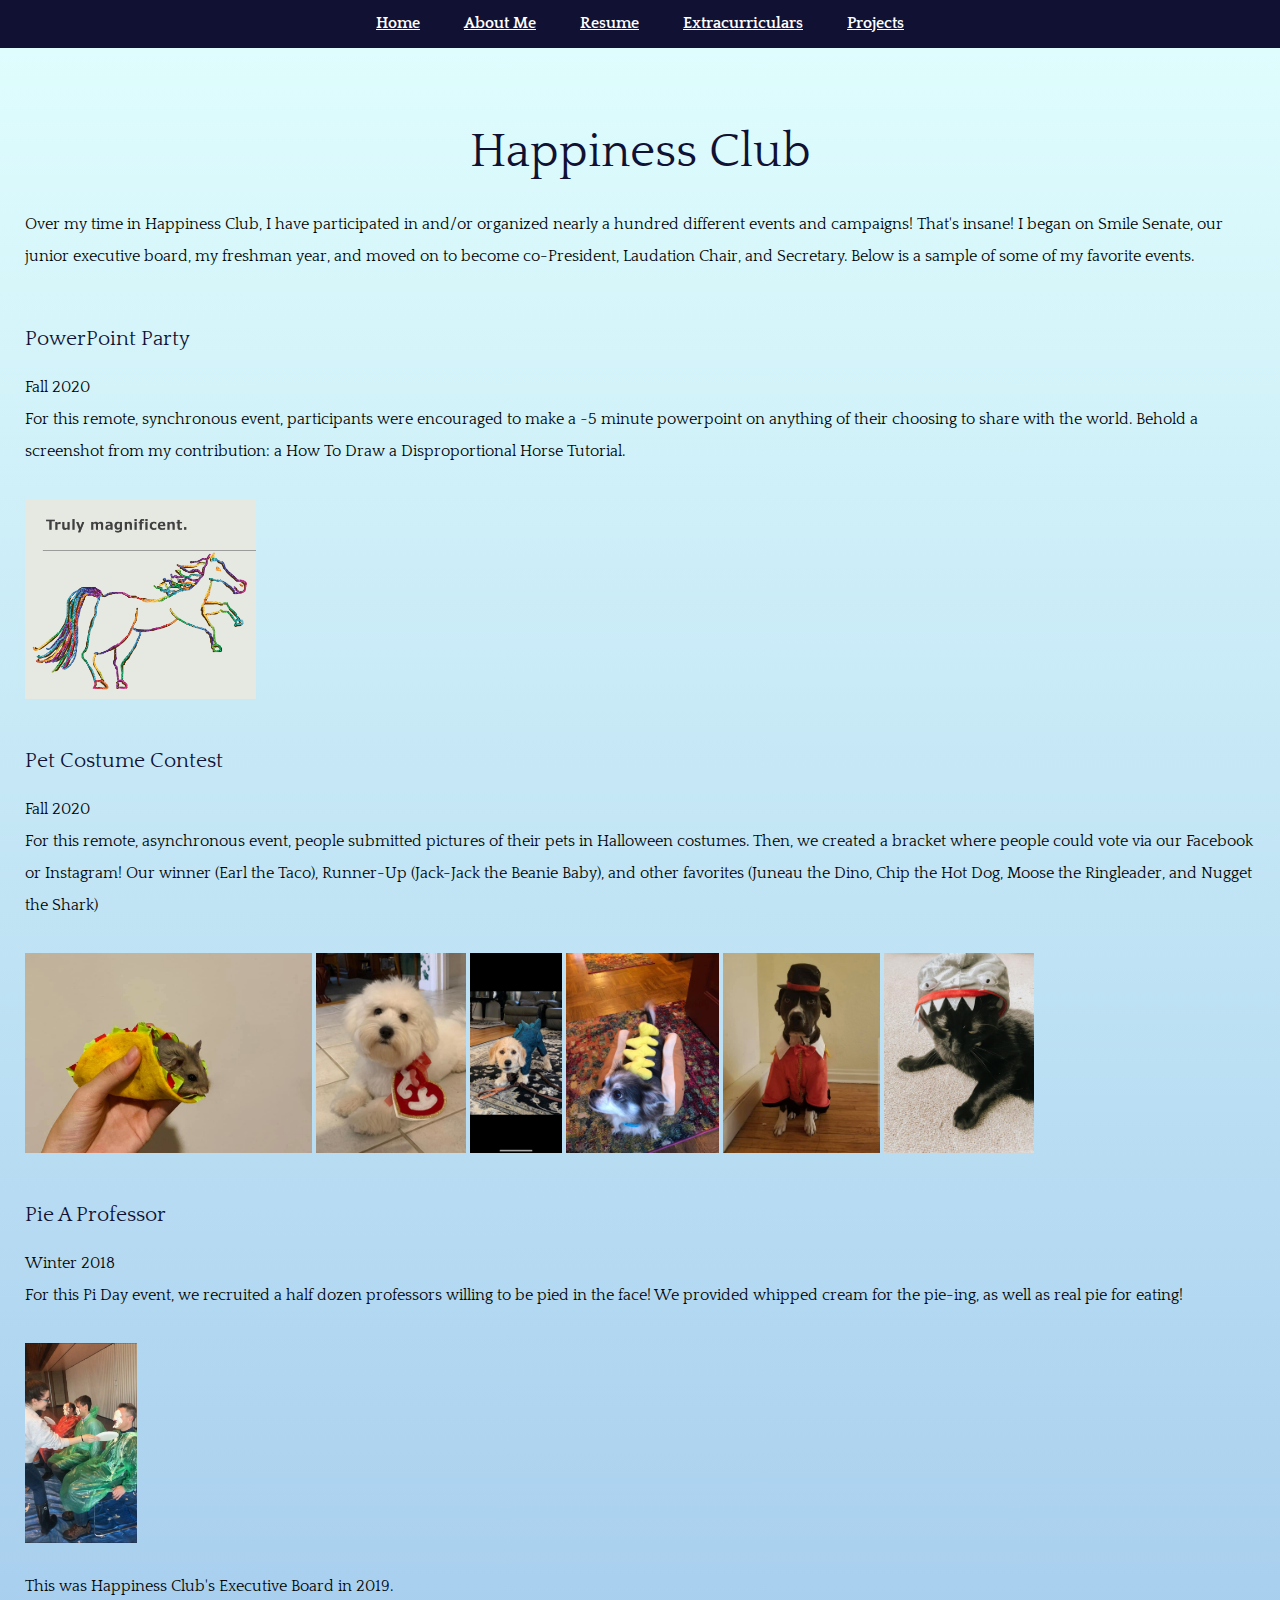
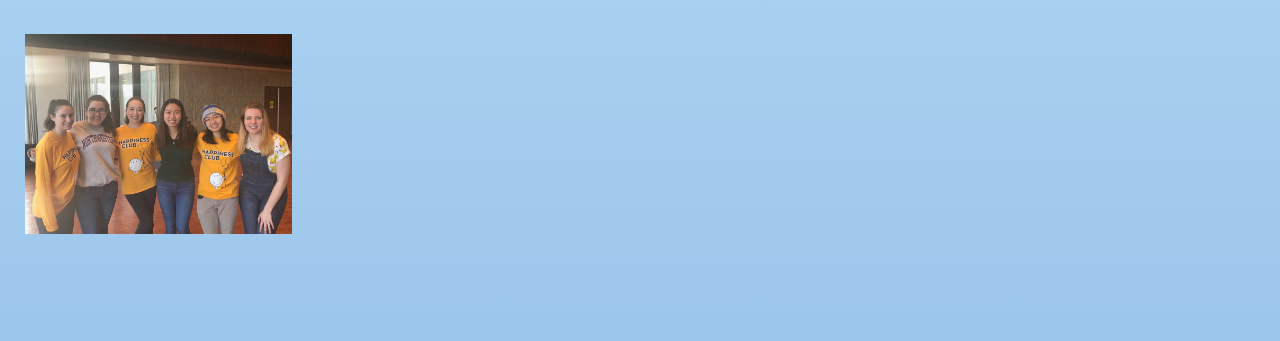
<file: pages/Happiness.html>
<!DOCTYPE html>
<html>
  <link href="https://fonts.googleapis.com/css?family=Bellefair|Cormorant+Garamond|Della+Respira|El+Messiri|Esteban|Fredericka+the+Great|Gabriela|Jacques+Francois|Junge|Marcellus|Mystery+Quest|Quattrocento|Rancho" rel="stylesheet">
  <link rel="stylesheet" href="https://cdnjs.cloudflare.com/ajax/libs/font-awesome/4.7.0/css/font-awesome.min.css">
  <link href="../PersonalWebsiteCSS.css" media = "screen" rel = "stylesheet" type = "text/css"/>

    
    <!--- basic page needs
      ================================================== -->
      <title>Lexi</title>
      <meta name="description" content="">
      <meta name="author" content="Lexi J. Ryan">

    <!-- favicon -->
      <link rel="icon" href="../images/favicon.ico" type="image/x-icon">
      <link rel="shortcut icon" href="../images/favicon.ico" type="image/x-icon">
      <link rel="icon" href="../images/favicon.png" type="image/png"/>
      <link rel="shortcut icon" type="image/png" href="../images/favicon.png"/>

    </head>

    <body>
      <div class = "main-nav">
        <ul>
          <li><a href="../index.html">Home</a></li>
          <li><a href="../index.html#aboutMe">About Me</a></li>
          <li><a href="../index.html#resume">Resume</a></li>
          <li><a href="../index.html#extracurriculars">Extracurriculars</a></li>
          <li><a href="./projects.html">Projects</a></li>
        </ul>
      </div>



      <section id='resume' class="s-resume">
        <div class="overlay"></div>
        <div class="shadow-overlay"></div>
        <div class="row section-header">
          <h2>Happiness Club</h2>
        </div> 

        <div>
          <p>Over my time in Happiness Club, I have participated in and/or organized nearly a hundred different events and campaigns! That's insane! I began on Smile Senate, our junior executive board, my freshman year, and moved on to become co-President, Laudation Chair, and Secretary. Below is a sample of some of my favorite events.</p>

          <h6>PowerPoint Party</h6>
          <p>Fall 2020<br>
          For this remote, synchronous event, participants were encouraged to make a ~5 minute powerpoint on anything of their choosing to share with the world. Behold a screenshot from my contribution: a How To Draw a Disproportional Horse Tutorial. </p>
          <img src="../images/HorsePpt.png" alt="A crudely drawn rainbow horse" height="200px">

          <h6>Pet Costume Contest</h6>
          <p>Fall 2020<br>
          For this remote, asynchronous event, people submitted pictures of their pets in Halloween costumes. Then, we created a bracket where people could vote via our Facebook or Instagram! Our winner (Earl the Taco), Runner-Up (Jack-Jack the Beanie Baby), and other favorites (Juneau the Dino, Chip the Hot Dog, Moose the Ringleader, and Nugget the Shark)</p>
          <img src="../images/Happiness_Earl.jpg" alt="A hamster dressed as a taco" height="200px">
          <img src="../images/Happiness_Jack-Jack.jpg" alt="A fluffy white dog with a ty tag" height="200px">
          <img src="../images/Happiness_Juneau.jpg" alt="A puppy dressed as a dinosaur" height="200px">
          <img src="../images/Happiness_Chip.jpg" alt="A dog dressed as a hot dog with mustard" height="200px">
          <img src="../images/Happiness_Moose.jpg" alt="A dog dressed as a ringleader, with a bowler hat" height="200px">
          <img src="../images/Happiness_Nugget.jpg" alt="A black cat wearing a shark hood" height="200px">

          <h6>Pie A Professor</h6>
          <p>Winter 2018<br>
          For this Pi Day event, we recruited a half dozen professors willing to be pied in the face! We provided whipped cream for the pie-ing, as well as real pie for eating!</p>
          <img src="../images/pieAProf.jpeg" alt="A girl pies a man in the face. Two other men in the background have whipped cream on their faces." height="200px">

          <p>This was Happiness Club's Executive Board in 2019.</p>
          <img src="../images/HappinessClubExecPieAProf.jpeg" alt="Six girls smile wearing Happiness Club shirts" height="200px">
        </div>
      </section>

   </body>
   </html>
</file>
<file: PersonalWebsiteCSS.css>
/*
* font-family: 'Cormorant Garamond', serif;
* font-family: 'Quattrocento', serif;
* font-family: 'Rancho', cursive;
* font-family: 'Fredericka the Great', cursive;
* font-family: 'Marcellus', serif;
* font-family: 'El Messiri', sans-serif;
* font-family: 'Gabriela', serif;
* font-family: 'Bellefair', serif;
* font-family: 'Mystery Quest', cursive;
* font-family: 'Junge', serif;
* font-family: 'Esteban', serif;
* font-family: 'Della Respira', serif;
* font-family: 'Jacques Francois', serif;
*/

font-family: 'Quattrocento', garamond;

/* ===================================================================
 * # base style overrides
 *
 * ------------------------------------------------------------------- */

html, body {
    height: 100%;
}

body {
    background: #FFFFFF; 
    font-family: "Quattrocento", garamond;
    font-size: 1rem;
    color: #111133;  /* Navy Blue Text */
    margin: 0;
    line-height: 2rem;
}

/* ------------------------------------------------------------------- 
 * ## links
 * ------------------------------------------------------------------- */
a {
    color: #0087cc;
}

a:hover, a:focus, a:active {
    color: #FFFFFF;
}

a:hover, a:active {
    outline: 0;
}

/* ===================================================================
 * # typography & general theme styles
 * 
 * ------------------------------------------------------------------- */

p {
    padding-bottom: 1rem;
}

h1, h2, h3, h4, h5, h6, 
.h1, .h2, .h3, .h4, .h5, .h6 {
    font-family: "quattrocento", garamond;
    color: #FFFFFF;
    font-style: normal;
    font-weight: normal;
    text-rendering: optimizeLegibility;
}

h1, .h1, h2, .h2, h3, .h3, h4, .h4, h5, .h5, h6, .h6  {
    color: #111133;
    /*margin-top: 6rem;
    margin-bottom: 1.8rem;*/
}

h6, .h6 {
    color: #111133;
    margin-top: 2.2rem;
    margin-bottom: .5rem;
}

h5, .h5 {
    margin-top: 1rem;
    margin-bottom: 1rem;
}

h1, .h1 {
    font-size: 3.6rem;
    /*margin-top: 4.2rem;
    margin-bottom: 1.5rem;*/
}

h2, .h2 {
    font-size: 3rem;
    /*margin-top: 4.2rem;
    margin-bottom: 1.5rem;*/
}

h3, .h3 {
    font-size: 2.4rem;
    /*margin-top: 4.2rem;
    margin-bottom: 1.5rem;*/
}

h4, .h4 {
    font-size: 2.1rem;
    margin-top: 4.5rem;
    margin-bottom: 1rem;
}

h5, .h5 {
    font-size: 1.6rem;
    /*margin-top: 4.2rem;
    margin-bottom: 1.5rem;*/
}

h6, .h6 {
    font-size: 1.3rem;
    /*margin-top: 4.2rem;
    margin-bottom: 1.5rem;*/
}
h6{ position:relative; }

h6 span{ position:absolute; top:-3rem;}
/* ------------------------------------------------------------------- 
 * ## section header
 * ------------------------------------------------------------------- */
.section-header {
    text-align: center;
    /*position: relative;*/
    padding-top: 3rem;
    padding-left: 25px;
    padding-right: 25px;
}

/* ===================================================================
 * # header styles
 *
 * ------------------------------------------------------------------- */
.s-header {
    width: 100%;
    background-color: transparent;
    position: absolute;
    top: 0;
    z-index: 500;
    /*padding-top: 47px;*/
}


/* ------------------------------------------------------------------- 
 * ## main navigation 
 * ------------------------------------------------------------------- */
.main-nav {
    background-color: #111133;
    position: sticky;
    top: 0;
    left: 0;
    width: 100%;
    height: 3rem;
    z-index: 5000;
    line-height: 1rem;

}
.main-nav a {
  color: #FFFFFF;
  background-color: #111133;
  font-family: "quattrocento", sans-serif;
  font-weight: bold; 
  display: block;
  padding: 15px 20px;
  margin: 0;
}
.main-nav a:hover, .main-nav a:focus {
  color: #DBFDFD;
  background-color: #111133;
}
.main-nav ul {
    text-align: center;
    margin:0;
    padding:0;
}
.main-nav li {
    float: none;
    display: inline-block;
    text-align: center;
    margin-right: 1%;
    list-style: none;
    font-weight: 400;
    margin:0;
}
.main-nav li a {
    color: #FFFFFF;
}

/* ===================================================================
 * # home 
 *
 * ------------------------------------------------------------------- */

.s-home {
    padding-top: 35vh;
    padding-bottom: 40vh;
    background-color: transparent;
    color: #010507;
    position: relative;
    padding-left: 25px;
    padding-right: 25px;
}

.s-home .shadow-overlay {
    pointer-events: none;
    position: absolute;
    top: 0;
    left: 0;
    width: 100%;
    height: 100%;
    opacity: .8;
    background: -webkit-linear-gradient(top, transparent 0%, rgba(131, 176, 228, 0.9) 100%);
    z-index: -1;
}

.s-home .overlay {
    position: absolute;
    top: 0;
    left: 0;
    width: 100%;
    height: 100%;
    opacity: .9;
    background-color: #DBFDFD; /*lighter blue - originally #90F9F9*/ 
    z-index: -1;
}

/* ===================================================================
 * # aboutMe 
 *
 * ------------------------------------------------------------------- */
.s-aboutMe {
    width: 100%;
    height: 100%;
    background-color: transparent;
    position: relative;
    padding-bottom: 6rem;
}

.s-aboutMe .shadow-overlay {
    position: absolute;
    top: 0;
    left: 0;
    width: 100%;
    height: 100%;
    opacity: .8;
    background: -webkit-linear-gradient(top, transparent 0%, rgba(131, 176, 228, 0.9) 100%);
    z-index: -1;
}

.s-aboutMe .overlay {
    position: absolute;
    top: 0;
    left: 0;
    width: 100%;
    height: 100%;
    opacity: .9;
    background-color: #DBFDFD; /*lighter blue - originally #90F9F9*/ 
    z-index: -1;
}

/* ------------------------------------------------------------------- 
 * ## aboutMe content
 * ------------------------------------------------------------------- */
.aboutMe-content {
    width: 100%;
    /*height: 100%;
    vertical-align: middle;*/
    padding-bottom: 0rem;
    position: relative;
}

.aboutMe-content__main {
    position: relative;/*
    padding-left: 25px;
    padding-right: 30vh;   Leave room for aboutMe-social 
    padding-bottom: 20vh;*/

    padding-left: 30vh;
    padding-right: 25px;  /* Leave room for aboutMe-social */
    padding-bottom: 20vh;
}

/* ------------------------------------------------------------------- 
 * ## aboutMe social 
 * ------------------------------------------------------------------- */
.aboutMe-social {
    font-family: "quattrocento", sans-serif;
    list-style: none;
    margin: 0;
    position: absolute;
    top: 50%;/*
    right: 5.4rem;
    -webkit-transform: translate3d(0, -50%, 0);
    -ms-transform: translate3d(0, -50%, 0);
    transform: translate3d(0, -50%, 0);*/

    -webkit-transform: translate3d(0, -50%, 0);
    -ms-transform: translate3d(0, -50%, 0);
    transform: translate3d(0, -50%, 0);
}

.aboutMe-social a {
    color: white;
    -webkit-transition: all 0.5s ease-in-out;
    transition: all 0.5s ease-in-out;
}

.aboutMe-social li {
    position: relative;
    padding: .9rem 0;
}

.aboutMe-social li a {
    display: block;
    width: 33px;
    height: 33px;
}

.aboutMe-social i, .aboutMe-social span {
    /*position: absolute;*/
    top: 0;
    line-height: 33px;
    -webkit-transition: all 0.5s ease-in-out;
    transition: all 0.5s ease-in-out;
}

.aboutMe-social i {
    font-size: 14px;
    right: 0;
    text-align: center;
    display: inline-block;
    width: 33px;
    height: 33px;
    line-height: calc(33px - 4px);
    border: 2px solid #FFFFFF;
    border-radius: 50%;
}

.aboutMe-social span {
    position:absolute;
    color: #FFFFFF;
    left: 3rem;
    top: 16.5px;
    font-size: 1.4rem;
    font-family: "quattrocento", sans-serif;
    opacity: 0;
    visibility: hidden;
    -webkit-transform: scale(0);
    -ms-transform: scale(0);
    transform: scale(0);
    -webkit-transform-origin: 100% 50%;
    -ms-transform-origin: 100% 50%;
    transform-origin: 100% 50%;
}

.aboutMe-social li:hover span {
    opacity: 1;
    visibility: visible;
    -webkit-transform: scale(1);
    -ms-transform: scale(1);
    transform: scale(1);
}

/* ===================================================================
 * # resume
 *
 * ------------------------------------------------------------------- */
.s-resume {
    padding-bottom: 6rem;
    background-color: transparent;
    color: #010507;
    position: relative;
    padding-left: 25px;
    padding-right: 25px;
}

.s-resume .shadow-overlay {
    position: absolute;
    top: 0;
    left: 0;
    width: 100%;
    height: 100%;
    opacity: .8;
    background: -webkit-linear-gradient(top, transparent 0%, rgba(131, 176, 228, 0.9) 100%);
    z-index: -1;
}

.s-resume .overlay {
    position: absolute;
    top: 0;
    left: 0;
    width: 100%;
    height: 100%;
    opacity: .9;
    background-color: #DBFDFD; /*lighter blue - originally #90F9F9*/ 
    z-index: -1;
}


/* ===================================================================
 * # extracurriculars 
 *
 * ------------------------------------------------------------------- */

.s-extracurriculars {
    width: 100%;
    height: 100%;
    background-color: transparent;
    position: relative;
    padding-bottom: 3rem;
}

.s-extracurriculars .shadow-overlay {
    position: absolute;
    top: 0;
    left: 0;
    width: 100%;
    height: 100%;
    opacity: .8;
    background: -webkit-linear-gradient(top, transparent 0%, rgba(131, 176, 228, 0.9) 100%);  /*darker blue - originally (10, 40, 120, .9)*/
    z-index: -1;
}

.s-extracurriculars .overlay {
    position: absolute;
    top: 0;
    left: 0;
    width: 100%;
    height: 100%;
    opacity: .9;
    background-color: #DBFDFD;
    z-index: -1;
}

/* To make an image appear when hovering over a link. Use <a href="javascript:;">Happiness Club.</a> to creat empty link in HTML.
.s-extracurriculars a:hover:after {
    content: url('NYCSilhouette.svg'); /* no need for qoutes *//*
    display: block;
    position: absolute;
    left: 100px; /* change this value to one that suits you *//*
    bottom: 1px; /* change this value to one that suits you *//*
}

.extracurriculars-content {
    width: 100%;
    height: 100%;
    vertical-align: middle;
    padding-bottom: 4rem;
    position: relative;
}
*/
.extracurriculars-content__main {
    position: relative;
    padding-left: 25px;
    padding-right: 25px;
}

}

/* ===================================================================
 * # projects
 *
 * ------------------------------------------------------------------- */
.s-projects {
    padding-bottom: 6rem;
    background-color: transparent;
    color: #010507;
    position: relative;
    padding-left: 25px;
    padding-right: 25px;
}

.s-projects .shadow-overlay {
    position: absolute;
    top: 0;
    left: 0;
    width: 100%;
    height: 100%;
    opacity: .8;
    background: -webkit-linear-gradient(top, transparent 0%, rgba(131, 176, 228, 0.9) 100%);
    z-index: -1;
}

.s-projects .overlay {
    position: absolute;
    top: 0;
    left: 0;
    width: 100%;
    height: 100%;
    opacity: .9;
    background-color: #DBFDFD; /*lighter blue - originally #90F9F9*/
    z-index: -1;
}

/*# sourceMappingURL=main.css.map */
</file>
